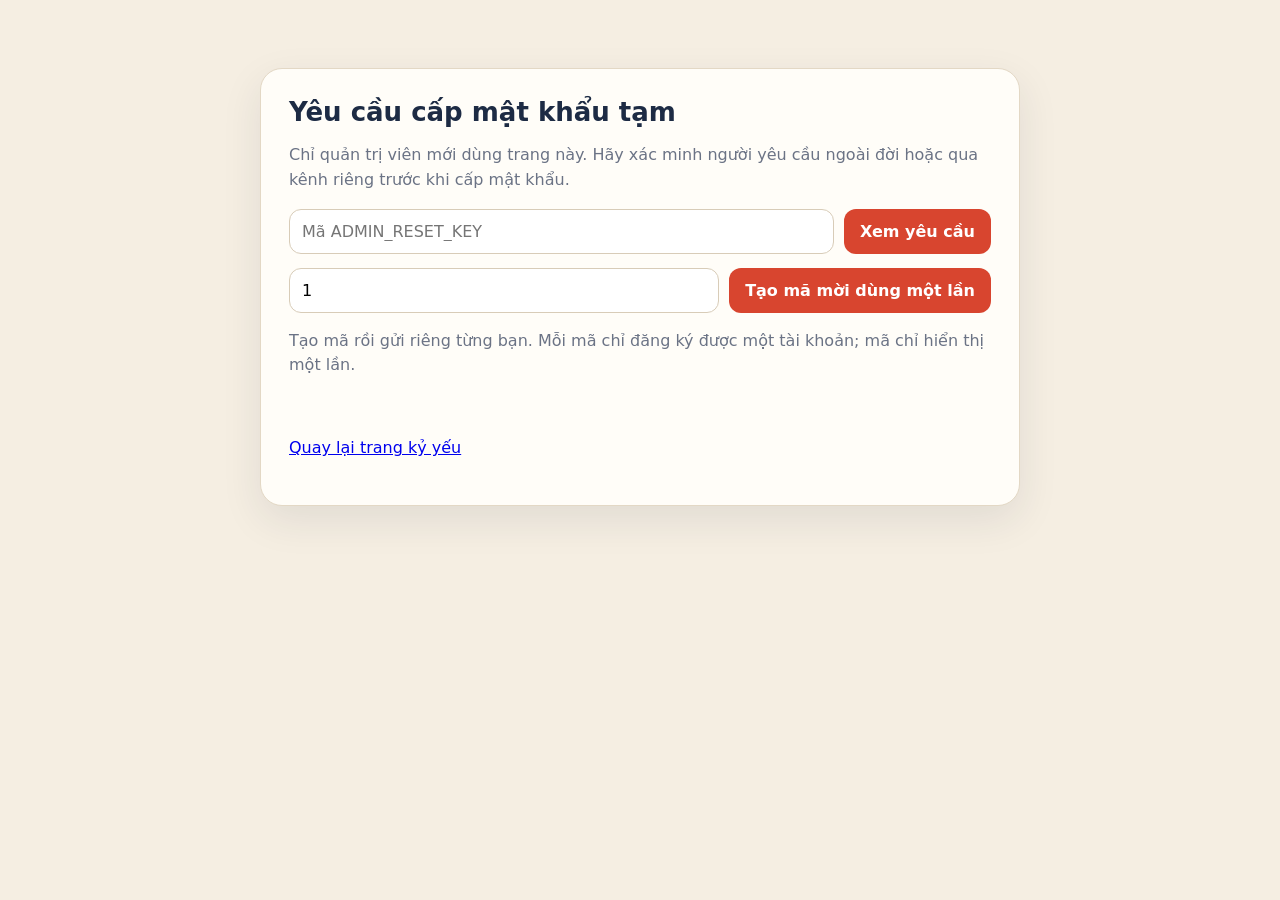
<file: public/admin-reset.html>
<!doctype html>
<html lang="vi"><head><meta charset="utf-8"><meta name="viewport" content="width=device-width,initial-scale=1">
<title>Quản trị yêu cầu mật khẩu · Kỷ yếu 12A6</title>
<style>
*{box-sizing:border-box}body{margin:0;min-height:100vh;padding:28px;background:#f5eee2;color:#1d2b44;font:16px system-ui,-apple-system,"Segoe UI",sans-serif}main{max-width:760px;margin:40px auto;padding:28px;background:#fffdf8;border:1px solid #e3d8c5;border-radius:22px;box-shadow:0 14px 40px #1d2b4418}h1{margin:0 0 10px;font-size:26px}p{line-height:1.55;color:#6b7385}.row{display:flex;gap:10px;flex-wrap:wrap}input{flex:1;min-width:220px;padding:12px;border:1px solid #d8ccb8;border-radius:12px;font:inherit}button{border:0;border-radius:12px;padding:12px 16px;background:#d8452f;color:white;font:inherit;font-weight:700;cursor:pointer}button.secondary{background:#efe5d4;color:#1d2b44}.request{display:flex;justify-content:space-between;align-items:center;gap:14px;padding:16px 0;border-bottom:1px solid #e3d8c5}.request small{display:block;color:#6b7385;margin-top:5px}#message{min-height:24px;margin:14px 0;color:#6b7385}#requests{margin-top:18px}.password{margin-top:18px;padding:16px;background:#fff0c2;border-radius:14px;overflow-wrap:anywhere}.password code{font-size:18px;font-weight:700;user-select:all}@media(max-width:560px){main{margin:12px auto;padding:20px}.request{align-items:flex-start;flex-direction:column}.request button{width:100%}}
</style></head>
<body><main><h1>Yêu cầu cấp mật khẩu tạm</h1>
<p>Chỉ quản trị viên mới dùng trang này. Hãy xác minh người yêu cầu ngoài đời hoặc qua kênh riêng trước khi cấp mật khẩu.</p>
<div class="row"><input id="adminKey" type="password" autocomplete="off" placeholder="Mã ADMIN_RESET_KEY"><button id="loadButton" type="button">Xem yêu cầu</button></div>
<div class="row" style="margin-top:14px"><input id="inviteCount" type="number" min="1" max="60" value="1" aria-label="Số mã mời"><button id="inviteButton" type="button">Tạo mã mời dùng một lần</button></div><p class="muted">Tạo mã rồi gửi riêng từng bạn. Mỗi mã chỉ đăng ký được một tài khoản; mã chỉ hiển thị một lần.</p><div id="inviteBox"></div><p id="message" aria-live="polite"></p><div id="passwordBox"></div><div id="requests"></div><p><a href="/">Quay lại trang kỷ yếu</a></p></main>
<script>
const keyInput=document.getElementById("adminKey"),message=document.getElementById("message"),requests=document.getElementById("requests"),passwordBox=document.getElementById("passwordBox");const inviteCount=document.getElementById("inviteCount"),inviteBox=document.getElementById("inviteBox");
let adminKey="";
function headers(){return {"X-A6-Admin-Key":adminKey,"Content-Type":"application/json"}}
function say(text,isError){message.textContent=text;message.style.color=isError?"#d8452f":"#6b7385"}
async function loadRequests(){const nextKey=keyInput.value.trim();if(adminKey&&adminKey!==nextKey)passwordBox.replaceChildren();adminKey=nextKey;requests.replaceChildren();if(!adminKey){say("Nhập mã quản trị trước.",true);return}
 try{const response=await fetch("/api/account?action=reset-requests",{headers:headers()}),data=await response.json();if(!response.ok)throw new Error(data.error||"Không tải được yêu cầu.");say("Yêu cầu đang chờ xử lý: "+data.requests.length);if(!data.requests.length){requests.textContent="Hiện không có yêu cầu nào.";return}
  for(const item of data.requests){const row=document.createElement("div");row.className="request";const details=document.createElement("div"),name=document.createElement("strong"),meta=document.createElement("small"),issue=document.createElement("button");name.textContent=item.display_name||item.username;meta.textContent="@"+item.username+" · "+item.created_at;details.append(name,meta);issue.type="button";issue.textContent="Cấp mật khẩu tạm";issue.addEventListener("click",()=>issuePassword(item.id,item.username));row.append(details,issue);requests.append(row)}
 }catch(error){say(error.message,true);if(error.message.includes("không đúng"))adminKey=""}}
async function issuePassword(id,username){if(!confirm("Chỉ tiếp tục sau khi đã xác minh đúng người. Cấp mật khẩu tạm cho @"+username+"?"))return;
 try{const response=await fetch("/api/account",{method:"POST",headers:headers(),body:JSON.stringify({action:"admin-reset-password",requestId:id})}),data=await response.json();if(!response.ok)throw new Error(data.error||"Không cấp được mật khẩu.");passwordBox.replaceChildren();const box=document.createElement("div"),label=document.createElement("p"),code=document.createElement("code"),copy=document.createElement("button");box.className="password";label.textContent="Mật khẩu tạm của @"+data.username+" — hãy gửi riêng và yêu cầu bạn ấy đổi ngay:";code.textContent=data.temporaryPassword;copy.type="button";copy.className="secondary";copy.textContent="Sao chép";copy.addEventListener("click",async()=>{try{await navigator.clipboard.writeText(data.temporaryPassword);say("Đã sao chép mật khẩu tạm.")}catch{say("Bôi đen mật khẩu để sao chép.",true)}});box.append(label,code,document.createElement("br"),copy);passwordBox.append(box);await loadRequests()
 }catch(error){say(error.message,true)}}
document.getElementById("loadButton").addEventListener("click",loadRequests);async function createInvites(){if(!adminKey){say("Nhập mã quản trị rồi bấm Xem yêu cầu trước.",true);return}const count=Number(inviteCount.value);if(!Number.isInteger(count)||count<1||count>60){say("Chọn từ 1 đến 60 mã.",true);return}
 try{const response=await fetch("/api/account",{method:"POST",headers:headers(),body:JSON.stringify({action:"admin-create-invites",count:count})}),data=await response.json();if(!response.ok)throw new Error(data.error||"Không tạo được mã.");inviteBox.replaceChildren();const note=document.createElement("p");note.textContent="Gửi riêng từng mã cho đúng bạn trong lớp. Không đăng công khai danh sách này.";inviteBox.append(note);for(const code of data.codes){const line=document.createElement("div");line.className="invite-code";line.textContent=code;inviteBox.append(line)}const copy=document.createElement("button");copy.type="button";copy.className="secondary";copy.textContent="Sao chép tất cả mã";copy.addEventListener("click",async()=>{try{await navigator.clipboard.writeText(data.codes.join("\n"));say("Đã sao chép các mã mời.")}catch{say("Không sao chép được; hãy chọn và copy mã.",true)}});inviteBox.append(copy);say("Đã tạo "+data.codes.length+" mã mời. Hãy lưu và gửi riêng; mã sẽ không hiện lại sau khi rời trang.")}catch(error){say(error.message,true)}}
document.getElementById("inviteButton").addEventListener("click",createInvites);
keyInput.addEventListener("keydown",event=>{if(event.key==="Enter")loadRequests()});
</script></body></html>
</file>
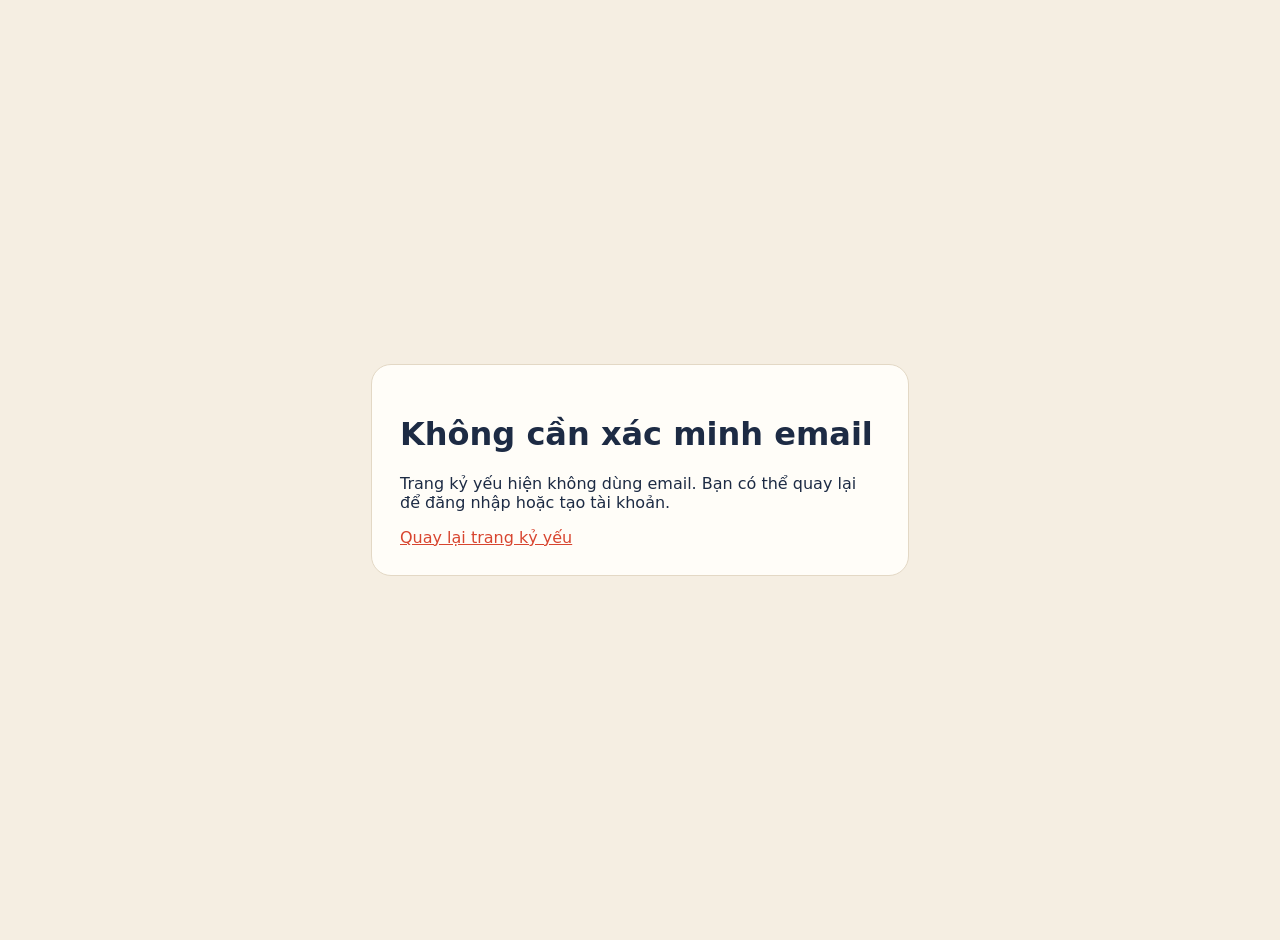
<file: public/verify-email.html>
<!doctype html><html lang="vi"><head><meta charset="utf-8"><meta name="viewport" content="width=device-width,initial-scale=1"><title>Tài khoản 12A6</title><meta http-equiv="refresh" content="4;url=/"><style>body{font:16px system-ui,sans-serif;background:#f5eee2;color:#1d2b44;display:grid;place-items:center;min-height:100vh;margin:0;padding:20px}.card{max-width:480px;padding:28px;background:#fffdf8;border:1px solid #e3d8c5;border-radius:20px}a{color:#d8452f}</style></head><body><main class="card"><h1>Không cần xác minh email</h1><p>Trang kỷ yếu hiện không dùng email. Bạn có thể quay lại để đăng nhập hoặc tạo tài khoản.</p><a href="/">Quay lại trang kỷ yếu</a></main></body></html>
</file>
